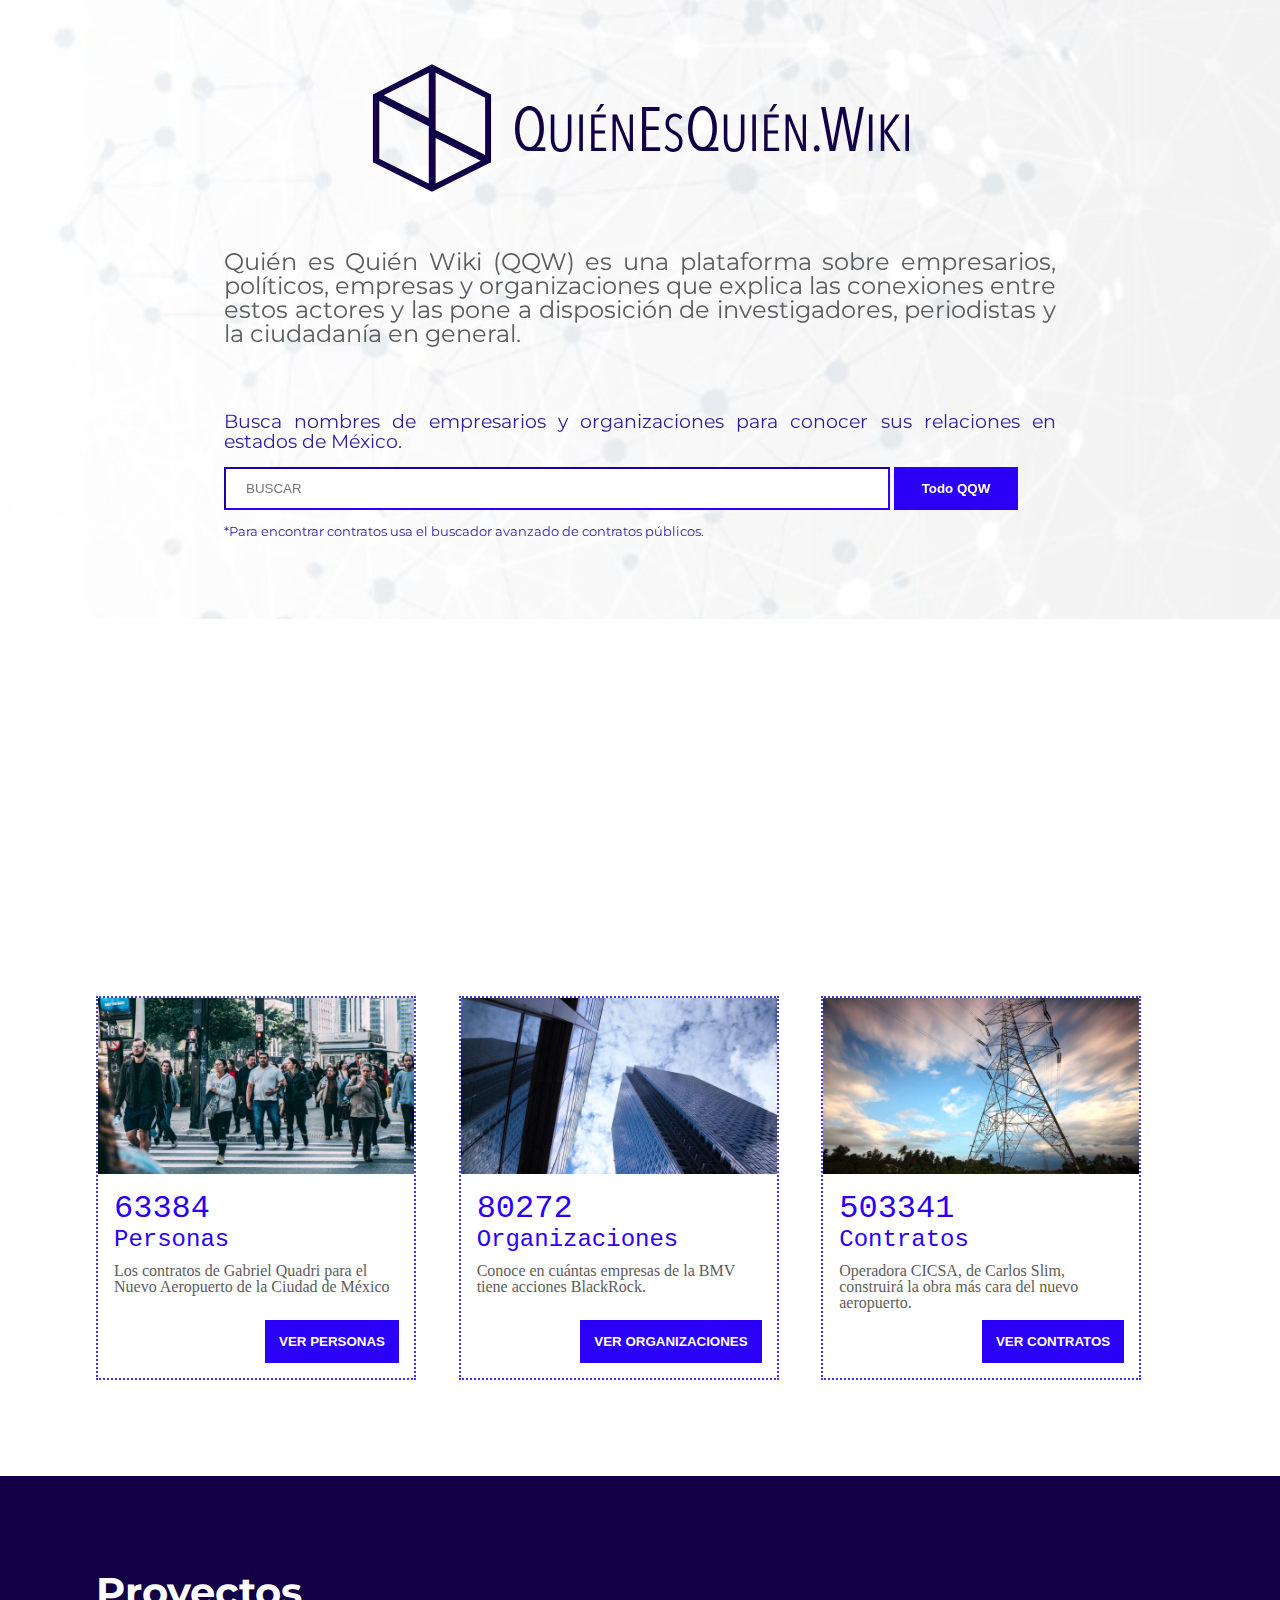
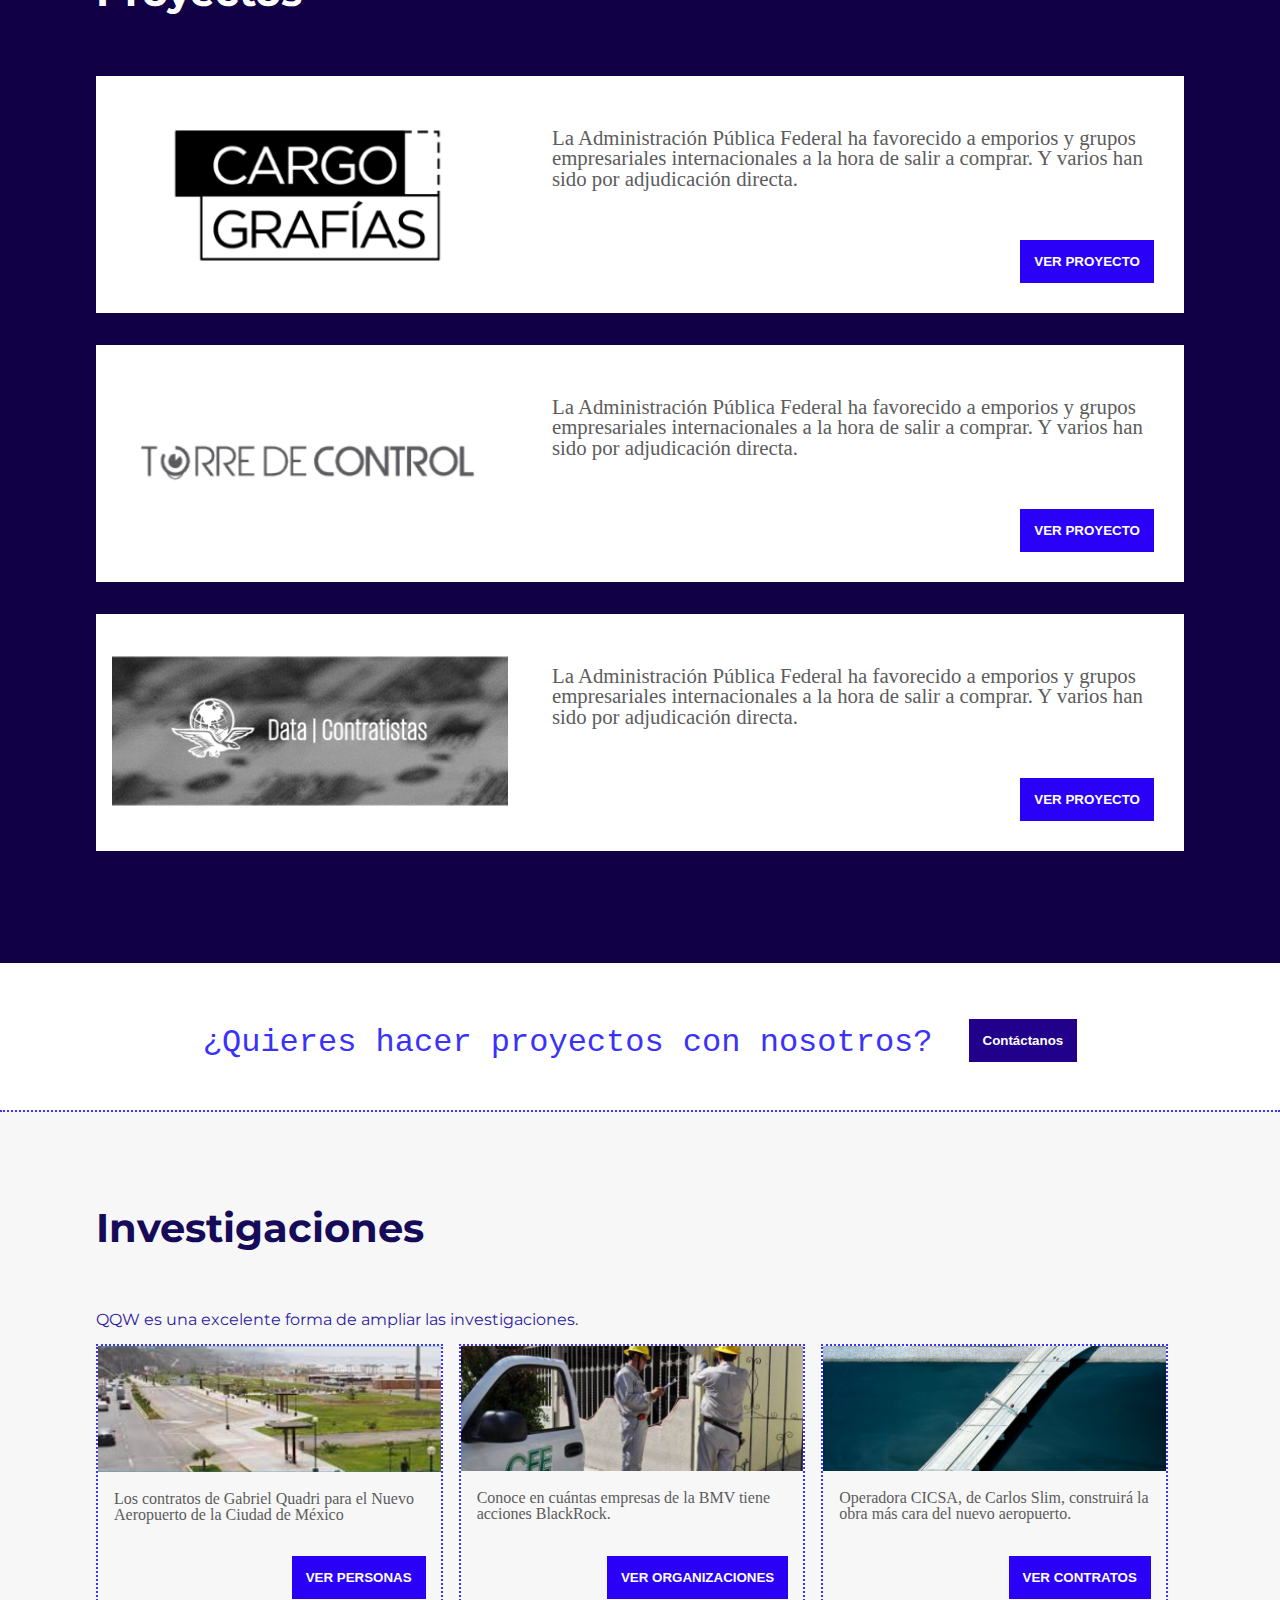
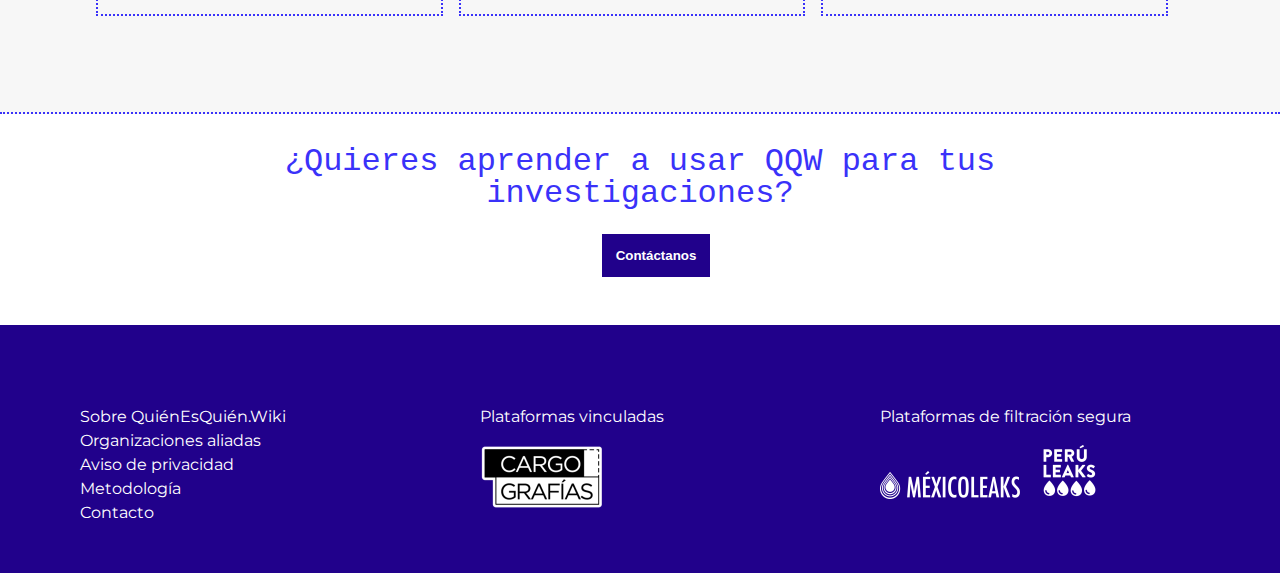
<file: index.html>
<!DOCTYPE html>
<html>
  <head>
    <meta charset="utf-8">
    <meta name="viewport" content="width=device-width, initial-scale=1, maximum-scale=1">
    <meta name="description" content="Quién es Quién Wiki (QQW) es una plataforma sobre empresarios, políticos, empresas y organizaciones que explica las conexiones entre estos actores y las pone a disposición de investigadores, periodistas y la ciudadanía en general."/>

    <title>Quién es Quién Wiki | Proyecto Poder</title>

    <link href="https://fonts.googleapis.com/css?family=Montserrat:100,100i,200,200i,300,300i,400,400i,500,500i,600,600i,700,700i,800,800i,900,900i" rel="stylesheet">
    <link rel="stylesheet" href="css/reset.css">
    <link rel="stylesheet" href="css/main.css">
  </head>
  <body>
    <header>
      <nav class="nav bar">
        <a href="#"><img class="logo-horizontal" src="images/logo-horizontal.svg" alt="Logo QuiénEsQuién.wiki"></a>
      </nav>
      <div class="jumbotron-container scrollme">

      <div class="landing-jumbotron scrollme animateme" data-when="span" data-from="0" data-to="1" data-opacity="0.2" data-translatey="300" data-easing="linear" style="opacity: 1; transform: translate3d(0px, 0px, 0px) rotateX(0deg) rotateY(0deg) rotateZ(0deg) scale3d(1, 1, 1);">
        <div class="landing-header-content">
          <img class="logo animateme" src="images/logo.svg" alt="Logo" data-when="span" data-from="0" data-to="1" data-scale="0.75" data-translatey="100" data-easing="linear" style="opacity: 1; transform: translate3d(0px, 0px, 0px) rotateX(0deg) rotateY(0deg) rotateZ(0deg) scale3d(1, 1, 1);"><img class="name animateme" src="images/name.svg" alt="Name Quién es Quién.wiki" data-when="span" data-from="0" data-to="1" data-scale="0.75" data-translatey="100" data-easing="linear" style="opacity: 1; transform: translate3d(0px, 0px, 0px) rotateX(0deg) rotateY(0deg) rotateZ(0deg) scale3d(1, 1, 1);">
          <p>Quién es Quién Wiki (QQW) es una plataforma sobre empresarios, políticos, empresas y organizaciones que explica las conexiones entre estos actores y las pone a disposición de investigadores, periodistas y la ciudadanía en general.</p>
          <div class="landing-search">
            <p>Busca nombres de empresarios y organizaciones para conocer sus relaciones en estados de México.</p>
            <form class="landing-search-form" action="subpage.html" method="get">
              <input type="text" name="search" placeholder="Buscar" class="landing-search-inputtext">
              <input type="submit" value="Todo QQW" class="landing-search-inputtext">
            </form>
            <p>*Para encontrar contratos usa el buscador avanzado de contratos públicos.</p>
          </div>
        </div>
      </div>
    </div>
    </header>
    <main>
      <section class="explore-data">
          <div class="content row">
              <div class="col-4 col-m-4 card-pad-ext">
                <div class="card explore-card">
                  <img src="images/personas.png" alt="Personas" class="card-image">
                  <div class="card-pad">
                    <h3>63384</h3>
                    <h4>Personas</h4>
                    <p class="serif-gray">Los contratos de Gabriel Quadri para el Nuevo Aeropuerto de la Ciudad de México</p>
                    <button class="button-link" type="button" name="personas" onClick="window.open('ver-personas.html','Ver Personas')">VER PERSONAS</button>
                  </div>
                </div>
              </div>
              <div class="col-4 col-m-4 card-pad-ext">
                <div class="card explore-card">
                  <img src="images/organizaciones.png" alt="Organizaciones" class="card-image">
                  <div class="card-pad">
                    <h3>80272</h3>
                    <h4>Organizaciones</h4>
                    <p class="serif-gray">Conoce en cuántas empresas de la BMV tiene acciones BlackRock.</p>
                    <button class="button-link" type="button" name="organizaciones" onClick="window.open('ver-organizaciones.html','Ver Organizaciones')">VER ORGANIZACIONES</button>
                  </div>
                </div>
              </div>
              <div class="col-4 col-m-4 card-pad-ext">
                <div class="card explore-card">
                  <img src="images/contratos.png" alt="Contratos" class="card-image">
                  <div class="card-pad">
                    <h3>503341</h3>
                    <h4>Contratos</h4>
                    <p class="serif-gray">Operadora CICSA, de Carlos Slim, construirá la obra más cara del nuevo aeropuerto.</p>
                    <button class="button-link" type="button" name="contratos" onClick="window.open('ver-contratos.html','Ver Contratos')">VER CONTRATOS</button>
                  </div>
                </div>
              </div>
          </div>
        </section>

      <section class="proyectos">
        <div class="row">
          <div class="content">
            <h2>Proyectos</h2>
            <div class="proyecto row">
              <div class="col-4 col-m-5 proyecto-info-img">
                <a href="proyectos/subpage.html"><img src="images/proyecto-1.png" alt="Proyecto Cargografías"></a>
              </div>
              <div class="col-8 col-m-7">
                  <p class="serif-gray proyecto-info">La Administración Pública Federal ha favorecido a emporios y grupos empresariales internacionales a la hora de salir a comprar. Y varios han sido por adjudicación directa.</p>
                  <button class="button-link proyecto-info" type="button" name="cargografías" onClick="window.open('proyectos/cargografias.html','Ver Cargografías')">VER PROYECTO</button>
              </div>
            </div>
            <div class="proyecto row">
              <div class="col-4 col-m-5 proyecto-info-img">
                <a href="proyectos/subpage.html"><img src="images/proyecto-2.png" alt="Proyecto Cargografías"></a>
              </div>
              <div class="col-8 col-m-7">
                  <p class="serif-gray proyecto-info">La Administración Pública Federal ha favorecido a emporios y grupos empresariales internacionales a la hora de salir a comprar. Y varios han sido por adjudicación directa.</p>
                  <button class="button-link proyecto-info" type="button" name="Torre de control" onClick="window.open('proyectos/torre-de-control.html','Ver Torre de Control')">VER PROYECTO</button>
              </div>
            </div>
            <div class="proyecto row">
              <div class="col-4 col-m-5 proyecto-info-img">
                <a href="proyectos/subpage.html"><img src="images/proyecto-3.png" alt="Proyecto Cargografías"></a>
              </div>
              <div class="col-8 col-m-7">
                  <p class="serif-gray proyecto-info">La Administración Pública Federal ha favorecido a emporios y grupos empresariales internacionales a la hora de salir a comprar. Y varios han sido por adjudicación directa.</p>
                  <button class="button-link proyecto-info" type="button" name="Datos contratistas" onClick="window.open('proyectos/datos-contratistas.html','Ver Datos Contratistas')">VER PROYECTO</button>
              </div>
            </div>
          </div>
        </div>
      </section>
      <div class="contacto">
        <div class="contacto-text">
          <p>¿Quieres hacer proyectos con nosotros?</p>
          <button class="button-link" type="button" name="button">Contáctanos</button>
        </div>
      </div>


      <section class="investigaciones">
        <div class="content">
          <h2>Investigaciones</h2>
            <p class="investigaciones-p">QQW es una excelente forma de ampliar las investigaciones.</p>
            <div class="investigaciones row">
              <div class="col-4 col-m-4 card-pad-ext">
                <div class="card explore-card investigaciones-card">
                  <img src="images/investigaciones-1.png" alt="Personas" class="card-image">
                  <div class="card-pad">
                    <p class="serif-gray">Los contratos de Gabriel Quadri para el Nuevo Aeropuerto de la Ciudad de México</p>
                    <button class="button-link" type="button" name="personas" onClick="window.open('ver-personas.html','Ver Personas')">VER PERSONAS</button>
                  </div>
                </div>
              </div>
              <div class="col-4 col-m-4 card-pad-ext">
                <div class="card explore-card investigaciones-card">
                  <img src="images/investigaciones-2.png" alt="Organizaciones" class="card-image">
                  <div class="card-pad">
                    <p class="serif-gray">Conoce en cuántas empresas de la BMV tiene acciones BlackRock.</p>
                    <button class="button-link" type="button" name="organizaciones" onClick="window.open('ver-organizaciones.html','Ver Organizaciones')">VER ORGANIZACIONES</button>
                  </div>
                </div>
              </div>
              <div class="col-4 col-m-4 card-pad-ext">
                <div class="card explore-card investigaciones-card">
                  <img src="images/investigaciones-3.png" alt="Contratos" class="card-image">
                  <div class="card-pad">
                    <p class="serif-gray">Operadora CICSA, de Carlos Slim, construirá la obra más cara del nuevo aeropuerto.</p>
                    <button class="button-link" type="button" name="contratos" onClick="window.open('ver-contratos.html','Ver Contratos')">VER CONTRATOS</button>
                  </div>
                </div>
              </div>
          </div>
        </div>
      </section>

      <div class="contacto">
        <div class="contacto-text">
          <p>¿Quieres aprender a usar QQW para tus investigaciones?</p>
          <button class="button-link" type="button" name="button">Contáctanos</button>
        </div>
      </div>
    </main>
    <footer>
      <div class="row block">
        <div class="col-4 col-m-4">
          <p><a href="#">Sobre QuiénEsQuién.Wiki</a></p>
          <p><a href="#">Organizaciones aliadas</a></p>
          <p><a href="#">Aviso de privacidad</a></p>
          <p><a href="#">Metodología</a></p>
          <p><a href="#">Contacto</a></p>
        </div>
        <div class="col-4 col-m-4">
          <p>Plataformas vinculadas</p>
          <img src="images/cargografias.png" alt="Cargografías">
        </div>
        <div class="col-4 col-m-4">
          <p>Plataformas de filtración segura</p>
          <img src="images/mexicoleaks.png" alt="Mexico leaks">
          <img src="images/peruleaks.png" alt="Perú leaks">
        </div>
      </div>
    </footer>
    <script
			  src="https://code.jquery.com/jquery-2.1.3.min.js"
			  integrity="sha256-ivk71nXhz9nsyFDoYoGf2sbjrR9ddh+XDkCcfZxjvcM="
			  crossorigin="anonymous"></script>
    <script type="text/javascript">
      $(window).scroll(function() {
        if ($(document).scrollTop() > 100) {
          $('nav').addClass('shrink');
        } else {
          $('nav').removeClass('shrink');
        }
      });

      $(window).scroll(function() {
        if ($(document).scrollTop() > 10) {
          $('logo').addClass('shrink');
        } else {
          $('logo').removeClass('shrink');
        }
      });
    </script>
    <script src="js/scrollme.min.js"></script>
  </body>
</html>
</file>
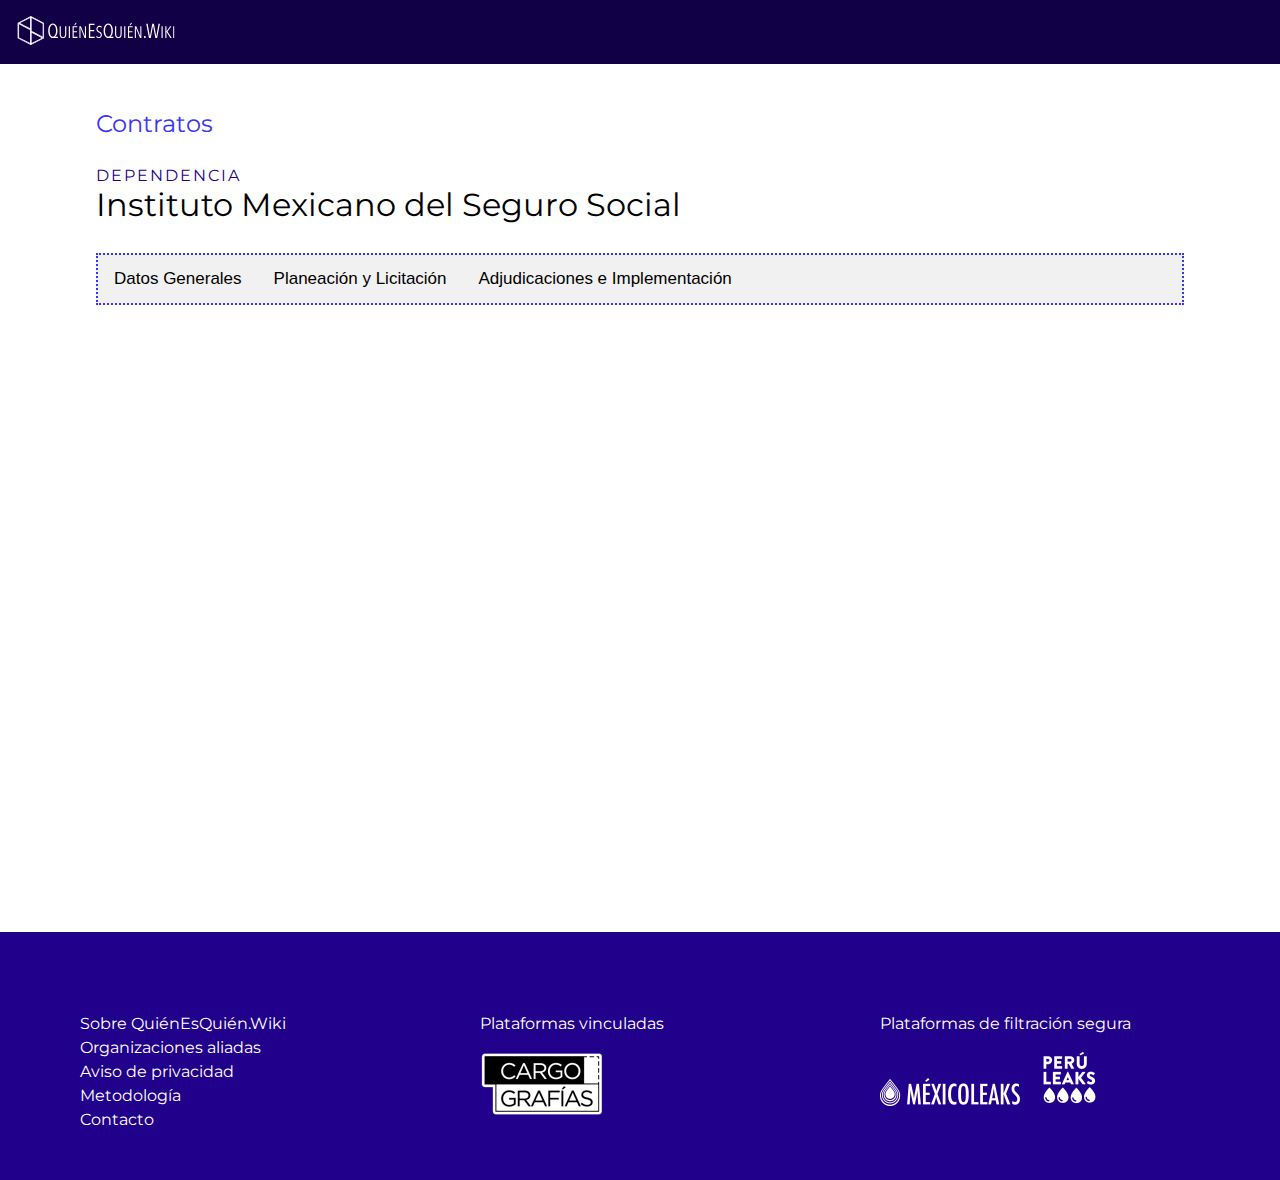
<file: contratos.html>
<!DOCTYPE html>
<html>
  <head>
    <meta charset="utf-8">
    <meta name="viewport" content="width=device-width, initial-scale=1, maximum-scale=1">
    <meta name="description" content="Quién es Quién Wiki (QQW) es una plataforma sobre empresarios, políticos, empresas y organizaciones que explica las conexiones entre estos actores y las pone a disposición de investigadores, periodistas y la ciudadanía en general."/>

    <title>Quién es Quién Wiki | Proyecto Poder</title>

    <link href="https://fonts.googleapis.com/css?family=Montserrat:100,100i,200,200i,300,300i,400,400i,500,500i,600,600i,700,700i,800,800i,900,900i" rel="stylesheet">
    <link rel="stylesheet" href="css/reset.css">
    <link rel="stylesheet" href="css/main.css">
  </head>
  <body>
    <header>
      <nav class="nav bar shrink">
        <a href="index.html"><img class="logo-horizontal" src="images/logo-horizontal.svg" alt="Logo QuiénEsQuién.wiki"></a>
      </nav>


      <main>
        <section class="tabs">
          <div class="content">
              <h3>Contratos</h3>
              <p class="capitalize-style">Dependencia</p>
              <h1>Instituto Mexicano del Seguro Social</h1>
              <div class="tab">
                  <button class="tablinks" onclick="openContract(event, 'Generales')">Datos Generales</button>
                  <button class="tablinks" onclick="openContract(event, 'Planeacion')">Planeación y Licitación</button>
                  <button class="tablinks" onclick="openContract(event, 'Implementacion')">Adjudicaciones e Implementación</button>
              </div>

              <div id="Generales" class="tabcontent">

                  <h3>Datos Generales</h3>
                  <div class="box row">

                      <div class="col-8">
                        <p class="capitalize-style">Título del contrato</p>
                        <p>Adquisicion de los grupos de suministro 060 y 080</p>
                      </div>
                      <div class="col-4">
                        <p class="capitalize-style centered">Importe</p>
                        <p class="centered">$2,607 MXN</p>
                      </div>

                  </div>

                  <hr>

                  <div class="box row">

                    <div class="col-8">
                      <p class="capitalize-style">Unidad compradora</p>
                      <p>IMSS-Hospital de Gineco Pediatria UMAE No 48 #019GYR074</p>
                    </div>
                    <div class="col-4">
                      <p class="capitalize-style centered">Clave de unidad compradora</p>
                      <p class="centered">#019GYR074</p>
                    </div>

                  </div>

                <hr>

                <div class="box row">

                  <div class="col-4">
                    <p class="capitalize-style">Responsable</p>
                    <p>Víctor Godínez</p>
                  </div>
                  <div class="col-4">
                    <p class="capitalize-style">Proveedor</p>
                    <p class="">SONOMEDICS SA DE CV</p>
                  </div>
                  <div class="col-4">
                    <p class="capitalize-style centered">Convenio modificatorio</p>
                    <p class="centered">No</p>
                  </div>

                </div>


                <hr>
                <div class="box row">

                    <div class="col-4">
                      <p class="capitalize-style">Fecha inicio</p>
                      <p>August 5th 2017</p>
                    </div>
                    <div class="col-4">
                      <p class="capitalize-style">Fecha fin</p>
                      <p>August 5th 2017</p>
                    </div>


                    <div class="col-4">
                      <p class="capitalize-style centered">Calidad de los datos</p>
                      <p class="centered">XX</p>
                    </div>

                </div>
              <hr>

              </div>

              <div id="Planeacion" class="tabcontent">
                <h3>Planeación</h3>
                <div class="box row">
                  <div class="col-8">
                    <p class="capitalize-style">Título del expediente</p>
                    <p>Adquisicion de los grupos de suministro 060 y 080</p>
                  </div>
                  <div class="col-4">
                    <p class="capitalize-style">Archivado</p>
                    <p>No</p>
                  </div>
                </div>

                <hr>
                <br>
                <div class="box row">
                  <div class="col-12">
                    <p class="capitalize-style">Presupuesto</p>
                  </div>
                </div>

                <hr>

                <div class="box row">
                  <div class="col-8">
                    <p class="capitalize-style">Ramo</p>
                  </div>
                  <div class="col-4">
                    <p>No se encontró información</p>
                  </div>
                </div>
                <div class="box row">
                  <div class="col-8">
                    <p class="capitalize-style">Clave de cartera</p>
                  </div>
                  <div class="col-4">
                    <p>No se encontró información</p>
                  </div>
                </div>
                <div class="box row">
                  <div class="col-8">
                    <p class="capitalize-style">Clave de programa</p>
                  </div>
                  <div class="col-4">
                    <p>No se encontró información</p>
                  </div>
                </div>
                <div class="box row">
                  <div class="col-8">
                    <p class="capitalize-style">Crédito externo</p>
                  </div>
                  <div class="col-4">
                    <p>No se encontró información</p>
                  </div>
                </div>
                <div class="box row">
                  <div class="col-8">
                    <p class="capitalize-style">Organismo internacional financiero</p>
                  </div>
                  <div class="col-4">
                    <p>No se encontró información</p>
                  </div>
                </div>
                <div class="box row">
                  <div class="col-8">
                    <p class="capitalize-style">Aportación federal</p>
                  </div>
                  <div class="col-4">
                    <p>No se encontró información</p>
                  </div>
                </div>
                <hr>
                <br>
                <h3>Licitación</h3>

                <div class="box row">
                  <div class="col-4">
                    <p class="capitalize-style">Estatus de licitación</p>
                    <p>Terminado</p>
                  </div>
                  <div class="col-4">
                    <p class="capitalize-style">Fecha de Inicio</p>
                    <p>2016-07-28 16:08</p>
                  </div>
                  <div class="col-4">
                    <p class="capitalize-style">Fecha Fin</p>
                    <p>2016-08-04 10:00</p>
                  </div>
                </div>
                <hr>
                <div class="box row">
                  <div class="col-4">
                    <p class="capitalize-style">Carácter</p>
                    <p>Internacional</p>
                  </div>
                  <div class="col-4">
                    <p class="capitalize-style">Tipo de Procedimiento</p>
                    <p>Adjudicación Directa Federal</p>
                  </div>
                  <div class="col-4">
                    <p class="capitalize-style">Tipo de contratación</p>
                    <p>Adquisiciones</p>
                  </div>
                </div>
                <hr>
                <div class="box row">
                  <div class="col-4">
                    <p class="capitalize-style">Forma de procedimiento</p>
                    <p>Mixta</p>
                  </div>
                  <div class="col-8">
                    <p class="capitalize-style">Anuncio</p>
                    <p>https://compranet.funcionpublica.gob.mx/esop/guest/go/opportunity/detail?opportunityId=923163</p>
                  </div>
                </div>

              </div>

              <div id="Implementacion" class="tabcontent">
                <h3>Adjudicaciones</h3>
                <div class="box row">
                  <div class="col-4">
                    <p class="capitalize-style">Fecha del Fallo</p>
                    <p>No se encontró información</p>
                  </div>
                  <div class="col-4">
                    <p class="capitalize-style">Estatus</p>
                    <p>Completado</p>
                  </div>
                  <div class="col-4">
                    <p class="capitalize-style">Proveedores</p>
                    <p>SONOMEDICS SA DE CV</p>
                  </div>
                </div>

                <hr>

                <div class="box row">
                  <div class="col-4">
                    <p class="capitalize-style">Estatus de empresa en Compranet</p>
                    <p>Habilitado</p>
                  </div>
                  <div class="col-4">
                    <p class="capitalize-style">Registro único de proveedores (RUPC)</p>
                    <p>No se encontró información</p>
                  </div>
                  <div class="col-4">
                    <p class="capitalize-style">País Proveedor</p>
                    <p>México</p>
                  </div>
                </div>

                <hr>
                <br>
                <h3>Implementación</h3>

                <div class="box row">
                  <div class="col-4">
                    <p class="capitalize-style">Valor Pagado</p>
                    <p>No se encontró información</p>
                  </div>
                  <div class="col-4">
                    <p class="capitalize-style">Transacciones</p>
                    <p>No se encontró información</p>
                  </div>
                  <div class="col-4">
                    <p class="capitalize-style">Entregas</p>
                    <p>No se encontró información</p>
                  </div>
                </div>

              </div>

      </div>
    </section>

      </main>



      <footer>
        <div class="row block">
          <div class="col-4 col-m-4">
            <p><a href="#">Sobre QuiénEsQuién.Wiki</a></p>
            <p><a href="#">Organizaciones aliadas</a></p>
            <p><a href="#">Aviso de privacidad</a></p>
            <p><a href="#">Metodología</a></p>
            <p><a href="#">Contacto</a></p>
          </div>
          <div class="col-4 col-m-4">
            <p>Plataformas vinculadas</p>
            <img src="images/cargografias.png" alt="Cargografías">
          </div>
          <div class="col-4 col-m-4">
            <p>Plataformas de filtración segura</p>
            <img src="images/mexicoleaks.png" alt="Mexico leaks">
            <img src="images/peruleaks.png" alt="Perú leaks">
          </div>
        </div>
      </footer>

    <script type="text/javascript">
      function openContract(evt, tabName) {
          var i, tabcontent, tablinks;
          tabcontent = document.getElementsByClassName("tabcontent");
          for (i = 0; i < tabcontent.length; i++) {
              tabcontent[i].style.display = "none";
          }
          tablinks = document.getElementsByClassName("tablinks");
          for (i = 0; i < tablinks.length; i++) {
              tablinks[i].className = tablinks[i].className.replace(" active", "");
          }
          document.getElementById(tabName).style.display = "block";
          evt.currentTarget.className += " active";
        }

    </script>

  </body>
</html>
</file>
<file: css/main.css>
/*header section*/

.bar {
  position: fixed;
  z-index: 1999;
  top: 0;
  height: 5rem;
  width: 100%;
  background-color: transparent;
  padding: 1rem;
  transition: all 0.3s ease;
  transition-delay: initial;
  height: 4rem;
}

.shrink {
  display: block;
  height: 4rem !important;
  background-color: #110046;
}

.shrink img.logo-horizontal {
  width: 10rem;
}

.shrink form.nav-form {
  width: auto;
  display: inline-block;
}

img.logo-horizontal {
  width: 0;
  transition: all .5s ease;
  background-color: transparent;
}

form.nav-form {
  text-align: right;
  display: none;
  margin: 0;
  float: right;
  width: 0;
}

input[type=text].nav-search-inputtext {
  width: 11rem;
  padding: 10px 20px;
  border-color: #2b00f7;
  box-sizing: border-box;
  display: inline-block;
  transition: all .5s ease;
}

input[type=submit].nav-search-inputtext {
    width: 7rem;
    padding: 12px 20px;
    box-sizing: border-box;
    display: inline-block;
    background-color: #2b00f7;
    border: none;
    font-weight: bold;
    color: #fff;
    cursor: pointer;
}

div.jumbotron-container {
  background-color: white;
  overflow: hidden;
  z-index: 50;
  height: 100vh;
}

div.landing-jumbotron {
  background: url(../images/fondo-home.png) no-repeat center center #102026;
  height: auto;
  width: 100%;
  -webkit-background-size: cover;
  -moz-background-size: cover;
  -o-background-size: cover;
  background-size: cover;
  background-blend-mode: lighten;
}

div.landing-header-content {
  padding: 4rem;
  width: 75%;
  text-align: center;
  margin: auto;
}

img.logo {
  height: 8rem;
  width: auto;
  vertical-align: middle;
}

img.name {
  width: 25rem;
  vertical-align: middle;
  margin-left: 1rem;
}

div.landing-header-content h1 {
  display: inline-block;
  margin-left: 1rem;
  font-size: 4rem;
}

div.landing-header-content p {
  display: inline-block;
  margin: 7% auto 7% auto;
  font-size: 1.5rem;
  color: #5c5c5c;
  text-align: justify;
}

div.landing-search {
  text-align: left;
}

div.landing-search p:first-child {
  font-size: 1.2rem;
  color: #2d1c9d;
  margin: .5rem auto 1rem auto;
}

div.landing-search p {
  font-size: .8rem;
  color: #2d1c9d;
  margin: 1rem auto 1rem auto;
}

input[type=text].landing-search-inputtext {
    width: 80%;
    padding: 12px 20px;
    box-sizing: border-box;
    display: inline-block;
    border-color: #2b00f7;
}

input[type=submit].landing-search-inputtext {
    width: 15%;
    padding: 14px 20px;
    box-sizing: border-box;
    display: inline-block;
    background-color: #2b00f7;
    border: none;
    font-weight: bold;
    color: #fff;
    cursor: pointer;
}

/*explore data section*/

div.explore-card {
  height: 24rem;
  width: 20rem;
}

div.card-pad h3, div.card-pad h4 {
  color: #2b00f7;
  font-family: monospace;
}

div.card-pad h3 {
  font-size: 2rem;
  margin-bottom: .2rem;
}

div.card-pad h4 {
  font-size: 1.5rem;
  margin-bottom: .7rem;
}

.serif-gray {
  font-family: serif;
  color: #5c5c5c;
}

/* Data source styles */
section.data-sources {
  background-color: #f7f7f7;
}

.data-sources h2 {
  color: #150b58;
}
img.sources-icons {
  width: 10rem;
}

.triplet-wrapper {
  position: relative;
  height: 24rem;
  padding: 2rem;
}
.triplet {
  font-size: 1.5rem;
  font-weight: bold;
  text-align: left;
  margin: 1.5rem auto;
  color: #150b58;
}

.triplet-text {
  text-align: justify;
  color: 	#686868;
}

.triplet-last-update {
  font-size: .7rem;
  color: #808080;
  text-align: left;
  position: absolute;
  bottom: 0;
}
/*Proyecto styles*/

section.proyectos {
  /* background-color: #21018b; */
  background-color: #110046;
}

.proyectos h2 {
  color: #fff;
}

div.proyecto {
  background-color: #fff;
  padding: 1rem;
  width: 100%;
  margin-bottom: 2rem;
  position: relative;
}

div.proyecto img {
  width: 90%;
}

div.proyecto p {
  margin-right: 1rem;
  margin-bottom: 1rem;
  padding: 1rem 1.5rem 0 0;
  top: 15%;
  font-size: 1.3rem;
}

.proyecto-info {
  position: absolute;
}

.proyecto button {
  bottom: 30px;
  right: 30px;
}

/*contacto section*/

.contacto-text {
  width: 80%;
  margin: 2rem auto 3rem auto;
  text-align: center;
}

.contacto-text p {
  display: inline-block;
  color: #3a32f9;
  font-family: monospace;
  font-size: 2rem;
  /*margin-right: 3rem;*/

}

.contacto-text button {
  vertical-align: super;
  margin-top: 1.5rem;
  margin-left: 2rem;
  background-color: #21018b;
}

/*investigaciones section*/

section.investigaciones {
  background-color: #f7f7f7;
  border-top: 2px dotted #3a32f9;
  border-bottom: 2px dotted #3a32f9;
}

.investigaciones h2 {
  color: #150b58;
}

.investigaciones-p {
  color: #2d1c9d;
}

div.investigaciones-card {
  width: 100%;
  height: 17rem;
}

div.investigaciones-card img {
  height: auto;
}

.investigaciones p {
  font-size: 1rem;
}


/*footer*/

footer {
  background-color: #21018b;
  padding: 3rem 0 3rem 5rem;
}

footer p {
  color: #fff;
  line-height: 1.5rem;
}

footer p:first-child {
  margin-top: 2rem;
}

footer a {
  text-decoration: none;
  color: #fff;
}

footer img {
  margin-top: 1rem;
  margin-right: 1rem;
}


/*Card styles*/

.card {
  border-width: 2px;
  border-style: dotted;
  border-color: #3a32f9;
  position: relative;
}

.card-pad {
  padding: 1rem;
}

.card-pad-ext {
  padding: 1rem 1rem 1rem 0;
}

.card-pad button {
  position: absolute;
  bottom: 15px;
  right: 15px;
}


.card-image {
  display: inline-block;
  width: 100%;
  height: 11rem;
  overflow-y: hidden;
  overflow-x: hidden;
}

/*tab section*/

section.tabs {
  margin-top: 2rem;
  min-height: 100vh;
}

section.tabs h3 {
  font-size: 1.5rem;
  color: #3a32f9;
  margin-bottom: 2rem;
}

p.capitalize-style {
  text-transform: uppercase;
  color: #21018b;
  letter-spacing: 2px;
  margin-bottom: 5px;
}

section.tabs h1 {
  font-size: 2rem;
  margin-bottom: 2rem;
}


.box {
  margin-bottom: 1rem;
}

/*tab styles*/


/* Style the tab */
div.tab {
    overflow: hidden;
    border: 2px dotted #3a32f9;
    background-color: #f1f1f1;
}

/* Style the buttons inside the tab */
div.tab button {
    background-color: inherit;
    float: left;
    border: none;
    outline: none;
    cursor: pointer;
    padding: 14px 16px;
    transition: 0.3s;
    font-size: 17px;
}

/* Change background color of buttons on hover */
div.tab button:hover {
    background-color: #ddd;
}

/* Create an active/current tablink class */
div.tab button.active {
    background-color: #ccc;
}

/* Style the tab content */
.tabcontent {
    display: none;
    padding: 2rem 1rem;
    border: 2px dotted #3a32f9;
    border-top: none;
}


/* General styles */

* {
    box-sizing: border-box;
}

body {
  font-family: 'Montserrat', sans-serif;
}

button {
  cursor: pointer;
}

h2 {
  font-size: 2.5rem;
  font-weight: bold;
  padding: 1rem 0;
  margin-bottom: 3rem;
}

section {
  padding-top: 5rem;
  padding-bottom: 5rem;
}

/* for template pages */
div.body-content {
  margin-top: 3rem;
  padding: 2rem;
}
div.document-header {
  display: flex;
  align-items: flex-end;
  margin-bottom: 1rem;
}
h2.document-title {
  color: #21018b;
  font-size: 2rem;
  margin: 0;
}

p.document-description {
  padding: 1rem 0;
  font-size: .8rem;
  color: #585858;
}

.filter-bar {
  background-color: #F7F7F7;
  border-color: #9C9C9C;
  border-width: 1px;
  border-style: solid;
  margin: 0 1rem 1rem 0;
  font-size: .8rem;
  padding: 1rem;
}

.search-title {
  font-weight: bold;
  text-transform: uppercase;
  color: #21018b;
  margin-top: 1rem;
  margin-bottom: .5rem;
  line-height: 1.1rem;
}

form.filter-form input[type="text"] {
  padding: 5px;
  width: 85%;
  margin-right: 5px;
  border-color: #D3D3D3;
  border-style: solid;
  border-width: 1px;
}

form.filter-form input[type="date"] {
  padding: 5px 5px 5px 25px;
  width: 85%;
  background-image: url('../images/calendar.png');
  background-repeat: no-repeat;
  background-position: 6px;
  border-width: 1px;
  border-color: #D3D3D3;
  border-style: solid;
}

input[type="date"]::placeholder {
  text-transform: uppercase;
  color: red;
}

::placeholder {
  text-transform: uppercase;
}
form.filter-form input[type="text"].search-amount {
  width: 30%;
  display: inline-block;
  margin-top: 1rem;
}

select.search-select {
  height: 34px;
  font-size: .8rem;
  text-transform: uppercase;
  color: 	#808080;
  border-radius: 0;
  border-style: solid;
  border-width: 1px;
}
.form-control {
  height: 25px;
  vertical-align: middle;
}
.selected-block {
  margin-bottom: .8rem;
}
.selected-form-text {
  color: #9C9C9C;
  width: 85%;
  display: inline-block;
  margin-right: 5px;
}

.search-label {
  color: #9C9C9C;
  text-transform: uppercase;
  margin-bottom: .3rem;
  margin-top: .8rem;
  line-height: 1.2rem;
}

.selected-form-text p {
  display: inline-block;
  word-wrap: break-word;
  vertical-align: middle;
}

fieldset {
  margin-bottom: 1rem;
}

input[type="submit"].search-submit {
  background-color: #21018b;
  border: none;
  color: white;
  padding: 16px 32px;
  text-decoration: none;
  margin: 4px 2px;
  cursor: pointer;
  box-shadow: 2px 2px 7px grey;
}

/* search results */

p.search-terms-text {
  font-size: .9rem;
  font-weight: bold;
  color: #21018b;
  line-height: 1.8rem;
}

p.search-terms-text span {
  color: #fff;
  background-color: #21018b;
  border-radius: 7px;
  font-weight: 300;
  padding: .2rem .5rem .2rem .7rem;
  margin-right: .2rem;
}

div.search-card {
  border-bottom: 1px dashed #4d29ff;
  padding: 1.5rem 0;
}

.search-results-header {
  display: flex;
  align-items: center;
}
.search-result-title {
  font-weight: bold;
  color: #5c5c5c;
}

.search-result-emph {
  color: #2900f5;
  font-family: monospace;
  font-size: 2.5rem;
}

.search-result-emph-complementary {
  color: #2900f5;
  font-family: monospace;
  font-size: 1.3rem;
}

.search-result-mono-gray {
  font-family: monospace;
  color: #bebfc1;
  font-size: 1rem;
  display: inline-block;
}

a.see-contract {
  padding: .5rem 1rem;
  background-color: #2900f5;
  color: white;
  font-weight: bold;
  text-decoration: none;

}

.search-results-last-row {
  margin-top: 1.5rem;
}
/* Custom re-usable styles */

div.content {
  display: block;
  margin: auto;
  width: 85%;
}


.block {
  display: block;
  margin: auto;
  content: "";
  width: auto;
}

.button-link {
  background-color: #2b00f7;
  color: #fff;
  font-weight: bold;
  border: none;
  padding: 14px 14px;
}

.centered {
  text-align: center;
}

.left-align {
  text-align: left;
}

.right-align {
  text-align: right;
}

hr {
  background-color: #999; height: 1px; border: 0;
  margin-bottom: 2rem;
}
/* Responsive Grid Styles */

.row::after {
    content: "";
    clear: both;
    display: table;
}

/* For mobile phones: */
[class*="col-"] {
    width: 100%;
    float: left;
}
@media only screen and (min-width: 768px) {
    /* For tablets: */
    .col-m-1 {width: 8.33%;}
    .col-m-2 {width: 16.66%;}
    .col-m-3 {width: 25%;}
    .col-m-4 {width: 33.33%;}
    .col-m-5 {width: 41.66%;}
    .col-m-6 {width: 50%;}
    .col-m-7 {width: 58.33%;}
    .col-m-8 {width: 66.66%;}
    .col-m-9 {width: 75%;}
    .col-m-10 {width: 83.33%;}
    .col-m-11 {width: 91.66%;}
    .col-m-12 {width: 100%;}

}
@media only screen and (min-width: 1300px) {
    /* For desktop: */
    .col-1 {width: 8.33%;}
    .col-2 {width: 16.66%;}
    .col-3 {width: 25%;}
    .col-4 {width: 33.33%;}
    .col-5 {width: 41.66%;}
    .col-6 {width: 50%;}
    .col-7 {width: 58.33%;}
    .col-8 {width: 66.66%;}
    .col-9 {width: 75%;}
    .col-10 {width: 83.33%;}
    .col-11 {width: 91.66%;}
    .col-12 {width: 100%;}
}

/* Custom breakpoints */

@media only screen and (max-width: 1160px) {
  div.explore-card {
    width: 100%;
  }
  .proyecto-info {
    position: relative;
  }
  .proyecto button {
    width: 100%;
    bottom: 0;
    right: 0;
  }
}

@media only screen and (max-width: 1042px) {
  input[type=text].landing-search-inputtext {
    width: 70%;
  }
  input[type=submit].landing-search-inputtext {
    width: auto;
  }
  div.explore-card {
    height: 14rem;
  }
  .card-image {
    display: none;
  }
  .contacto button {
    margin-left: auto;
  }
  .explore-card button {
    width: 85%;
  }

  .investigaciones .card p {
    font-size: 1.2rem;
  }
}


@media only screen and (max-width: 870px) {
  .explore-card.button-link {
    padding: 9px;
    font-size: .7rem;
  }
  div.landing-header-content {
    /*padding: 4rem;*/
    width: 90%;
  }
}

@media only screen and (max-width: 800px) {
  .explore-card.button-link {
    color: #2b00f7;
    background-color: #fff;
  }

  div.investigaciones-card {
    height: 14rem;
  }

}


@media only screen and (max-width: 768px) {
  .explore-card.button-link {
    color: #fff;
    background-color: #2b00f7;
    padding: 14px 14px;
    font-size: .9rem;
  }
  div.proyecto img {
    width: 15rem;
    display: block;
    margin: auto;
  }

  .explore-card {
    height: 10rem;
  }
  .explore-card button {
    width: auto;
  }
  .card-pad {
    padding: 1rem;
  }
}

@media only screen and (max-width: 700px) {
  div.landing-header-content p {
    font-size: 1.2rem;
    text-align: left;
  }
  div.content {
    width: 95%;
  }
  div.card-pad h3 {
    font-size: 2rem;
    -webkit-margin-before: .2rem;
    -webkit-margin-after: .2rem;
  }
  div.investigaciones-card {
    height: 10rem;
  }

  div.landing-header-content {
    padding: 0;
  }
  img.name {
    width: 100%;
    margin-left: 0;
  }
  .shrink img.logo-horizontal {
    width: 7rem;
    margin-top: 1¡.7rem;
  }

  input[type=text].nav-search-inputtext {
    width: 7rem;
    padding: 10px 10px;
    border-color: #2b00f7;
  }

  input[type=submit].nav-search-inputtext {
      width: 5rem;
      padding: 11px 6px;
  }

}
</file>
